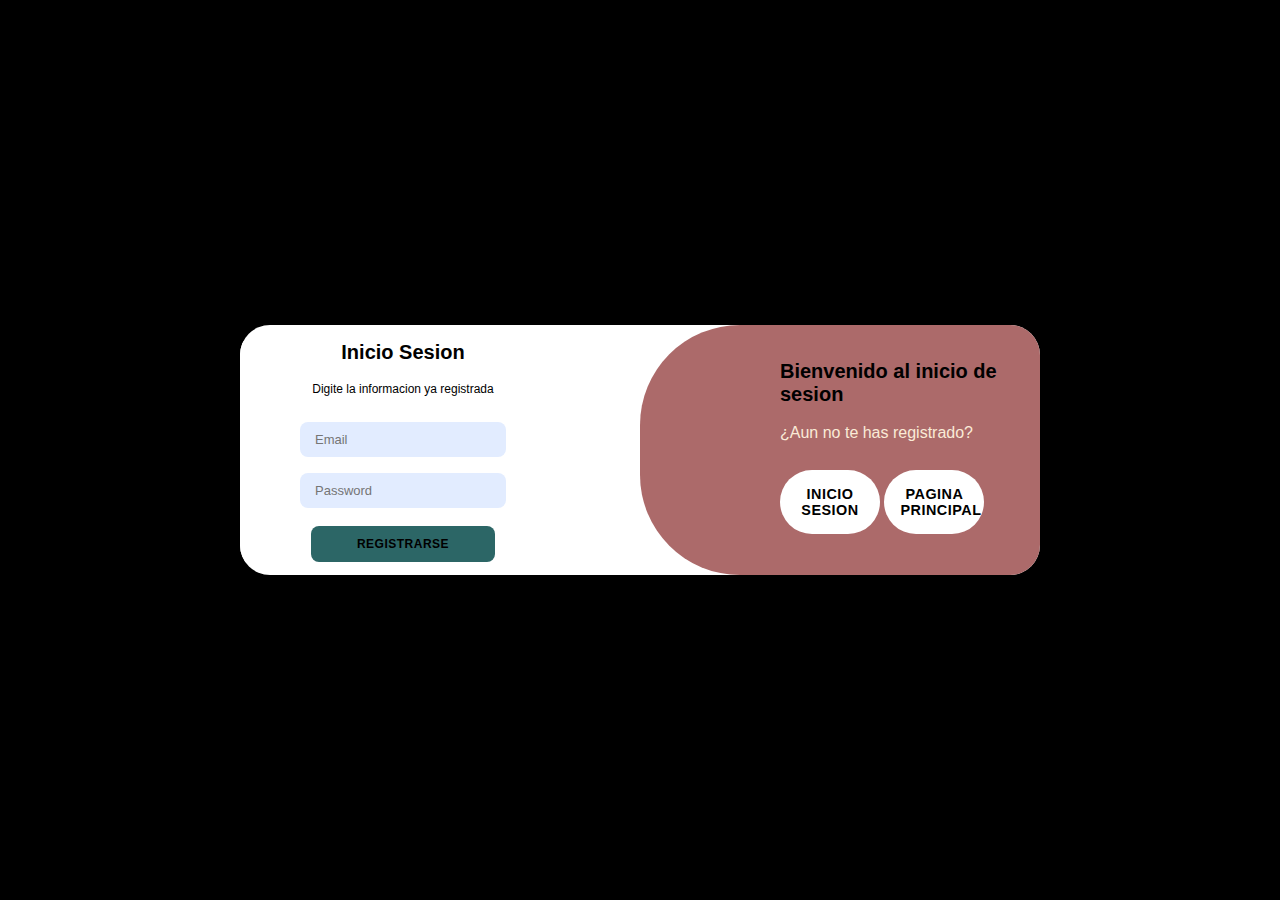
<file: InicioSesion.html>
<DOCTYPE html>
<html lang="en">
<head>
    <meta charset="UTF-8">
    <meta name="viewport" content="width=device-width, initial-scale=1.0">
    <link rel="stylesheet" href="/asset/css/style2.css">
    <link rel="proconnect" href="https://fonts.gstatic.com" crossorigin="">
    <link rel="stylesheet" href="https://unpkg.com/boxicons@latest/css/boxicons.min.css">
    <title>Inicio Sesion</title>
</head>
<body>
    <div class="container" id="container">
        <div class="form-container sign-up">
            <form action="" method="post">
                <h1>Inicio Sesion</h1> <br>
                <span>
                    Digite la informacion ya registrada
                </span> <br>
                <input type="email" placeholder="Email">
                <input type="password" placeholder="Password">

                <button>Registrarse</button>
            </form>
        </div>
                <div class="toogle-container">
                    <div class="toogle">
                        <div class="toogle-panel toogle-left">
                            <h1>Bienvenido al inicio de sesion</h1> <br>
                            <p>¿Aun no te has registrado?</p> <br>
                            <button ><a href="./registro.html">Inicio Sesion</a></button> 
                            <button ><a href="./index.html">Pagina Principal</a></button>
                 </div>
              </div>
         </div>
    </div>
</body>
</html>
</file>
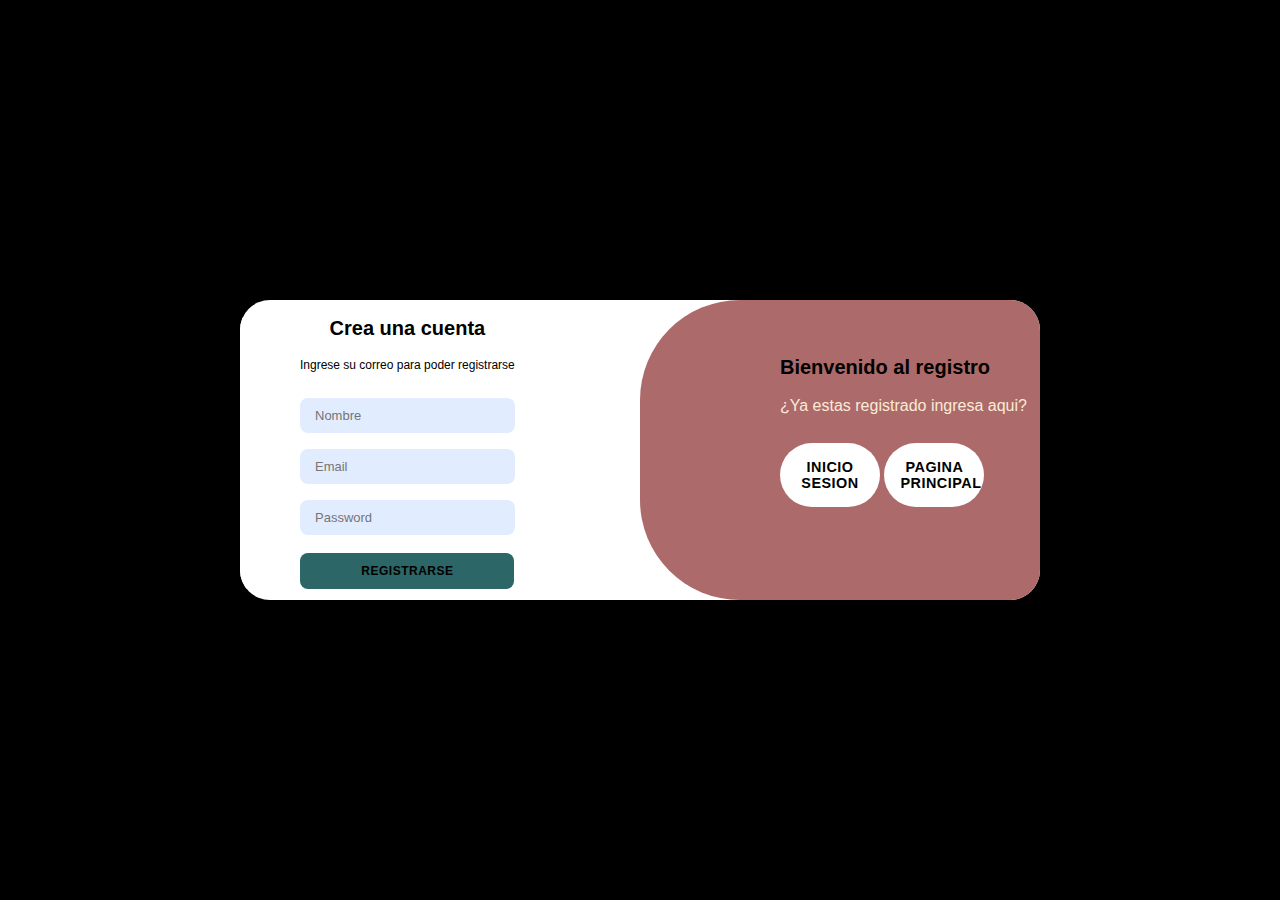
<file: registro.html>
<!DOCTYPE html>
    <html lang="en">
    <head>
        <meta charset="UTF-8">
        <meta name="viewport" content="width=device-width, initial-scale=1.0">
        <link rel="stylesheet" href="/asset/css/style3.css">
        <link rel="proconnect" href="https://fonts.gstatic.com" crossorigin="">
        <link rel="stylesheet" href="https://unpkg.com/boxicons@latest/css/boxicons.min.css">
        <title>registro</title>
    </head>
    <body>
        <div class="container" id="container">
            <div class="form-container sign-up">
                <form action="" method="post">
                    <h1>Crea una cuenta </h1> <br>
                    <span>
                        Ingrese su correo para poder registrarse
                    </span> <br>
                    <input type="text" placeholder="Nombre">
                    <input type="email" placeholder="Email">
                    <input type="password" placeholder="Password">
    
                    <button>Registrarse</button>
                </form>
            </div>
                    <div class="toogle-container">
                        <div class="toogle">
                            <div class="toogle-panel toogle-left">
                                <h1>Bienvenido al registro</h1> <br>
                                <p>¿Ya estas registrado ingresa aqui?</p> <br>
                                <button class="hidden" ><a href="./InicioSesion.html">Inicio Sesion</a></button>
                                <button class="hidden" ><a href="./index.html">Pagina Principal</a></button>
                     </div>
                  </div>
             </div>
        </div>
    </body>
    </html>
</file>
<file: asset/css/style2.css>
@import url('https://fonts.googleapis.com/css2?family=Inter&display=swap');

*{
    margin: 0;
    padding: 0;
    box-sizing: border-box;
    font-family: 'Poppins', sans-serif;
}

body{
    background-color: rgb(255, 210, 127);
    background: linear-gradient(to right, black);
    display: flex;
    align-items: center;
    justify-content: center;
    flex-direction: column;
    height: 100vh;
}
.container{
    background-color: rgb(255, 255, 255);
    border-radius: 30px;
    box-shadow: 0 4px 15px rgba(0, 0, 0, 0);
    position: relative;
    overflow: hidden;
    width: 800px;
    max-width: 200%;
    min-height: 250px;
}

.container span{
    font-size: 12px;
}
.container button{
    background-color: rgb(44, 102, 102);
    color: black;
    font-size: 12px;
    padding: 10px 45px;
    border: 1px solid transparent;
    border-radius: 8px;
    font-weight: 600;
    letter-spacing: 0.5px;
    text-transform: uppercase;
    margin-top: 10px;
    cursor: pointer;
}

.toogle-container button{
    padding: 1rem;
    font-weight: 56%;
    background-color: rgb(255, 255, 255);
    border-radius: 2rem;
    border: none;
    outline: none;
    cursor: pointer;
    font-size: .9rem;
    width: 100px;
    transition: all .3s ease-in;
    color: #000000;
}
.container .toogle-container button a{
    color: #000000;
    text-decoration: none;
}

.container .toogle-container button:hover{
    background-color: #e7d429;
}
.container form{
    margin-top: 5%;
    background-color: #ffffff;
    display: flex;
    align-items: center;
    justify-content: space-around;
    justify-content: left;
    flex-direction: column;
    padding: 0 60px;
}

.container input{
    background-color: rgb(226, 236, 255);
    border: none;
    margin: 8px 0;
    padding: 10px 15px;
    font-size: 13px;
    border-radius: 8px;
    width: 100%;
    outline: none;
}
h1{
    top: 10px;
    font-size: 20px;
    text-align: left;
    color: #000000;
    
}
.form-container{
    position: absolute;
    top: 0;
    transition: all 0.6s ease-in-out;
}
.toogle-container{
    position: relative;
    top: 0;
    left: 50%;
    width: 70%;
    height: 100%;
    border-radius: 100px 0 0 100px;
    overflow: hidden;
    transition: all 0.6s ease-in-out;
    z-index: 1000;
}
.container.active .toogle-container{
    transform: translateX(-100%);
}
.toogle{
    background-color: #ac6a6a;
    background: linear-gradient(to left, #5c6bc5, #5c6bc5,);
    color: antiquewhite;
    position: relative;
    height: 100%;
    width: 100%;
    transform: translateX(0);
    transition: all 0.6s ease-in-out;
}
.container.active .toogle{
    transform: translateX(50%);
}
.toogle-panel{
    position: flex;
    margin-top: 35px;
    width: 50%;
    height: 100%;
    display: inline-block;
    align-items: left;
    justify-content: left;
    flex-direction: column;
    transition: all 0.6s ease-in-out;
}
.toogle-left{
    transform: translateX(50%);
}
</file>
<file: asset/css/style3.css>
@import url('https://fonts.googleapis.com/css2?family=Inter&display=swap');

*{
    margin: 0;
    padding: 0;
    box-sizing: border-box;
    font-family: 'Poppins', sans-serif;
}

body{
    background-color: rgb(255, 210, 127);
    background: linear-gradient(to right, black);
    display: flex;
    align-items: center;
    justify-content: center;
    flex-direction: column;
    height: 100vh;
}
.container{
    background-color: rgb(255, 255, 255);
    border-radius: 30px;
    box-shadow: 0 4px 15px rgba(0, 0, 0, 0);
    position: relative;
    overflow: hidden;
    width: 800px;
    max-width: 200%;
    min-height: 300px;
}

.container span{
    font-size: 12px;
}
.container button{
    background-color: rgb(44, 102, 102);
    color: black;
    font-size: 12px;
    padding: 10px 60px;
    border: 1px solid transparent;
    border-radius: 8px;
    font-weight: 600;
    letter-spacing: 0.5px;
    text-transform: uppercase;
    margin-top: 10px;
    cursor: pointer;
}

.toogle-container button{
    padding: 1rem;
    font-weight: 56%;
    background-color: rgb(255, 255, 255);
    border-radius: 2rem;
    border: none;
    outline: none;
    cursor: pointer;
    font-size: .9rem;
    width: 100px;
    transition: all .3s ease-in;
    color: #000000;
}
.container .toogle-container button a{
    color: #000000;
    text-decoration: none;
}

.container .toogle-container button:hover{
    background-color: #e7d429;
}
.container form{
    margin-top: 5%;
    background-color: #ffffff;
    display: flex;
    align-items: center;
    justify-content: space-around;
    justify-content: left;
    flex-direction: column;
    padding: 0 60px;
}

.container input{
    background-color: rgb(226, 236, 255);
    border: none;
    margin: 8px 0;
    padding: 10px 15px;
    font-size: 13px;
    border-radius: 8px;
    width: 100%;
    outline: none;
}
h1{
    top: 10px;
    font-size: 20px;
    text-align: left;
    color: #000000;
    
}
.form-container{
    position: absolute;
    top: 0;
    transition: all 0.6s ease-in-out;
}
.toogle-container{
    position: relative;
    top: 0;
    left: 50%;
    width: 70%;
    height: 100%;
    border-radius: 100px 0 0 100px;
    overflow: hidden;
    transition: all 0.6s ease-in-out;
    z-index: 1000;
}
.container.active .toogle-container{
    transform: translateX(-100%);
}
.toogle{
    background-color: #ac6a6a;
    background: linear-gradient(to left, #5c6bc5, #5c6bc5,);
    color: antiquewhite;
    position: relative;
    height: 100%;
    width: 100%;
    transform: translateX(0);
    transition: all 0.6s ease-in-out;
}
.container.active .toogle{
    transform: translateX(50%);
}
.toogle-panel{
    position: flex;
    margin-top: 35px;
    width: 50%;
    height: 100%;
    margin-top: 10%;
    display: inline-block;
    justify-content: left;
    text-align: left;
    flex-direction: column;
    transition: all 0.6s ease-in-out;
}
.toogle-left{
    transform: translateX(50%);
}
</file>
